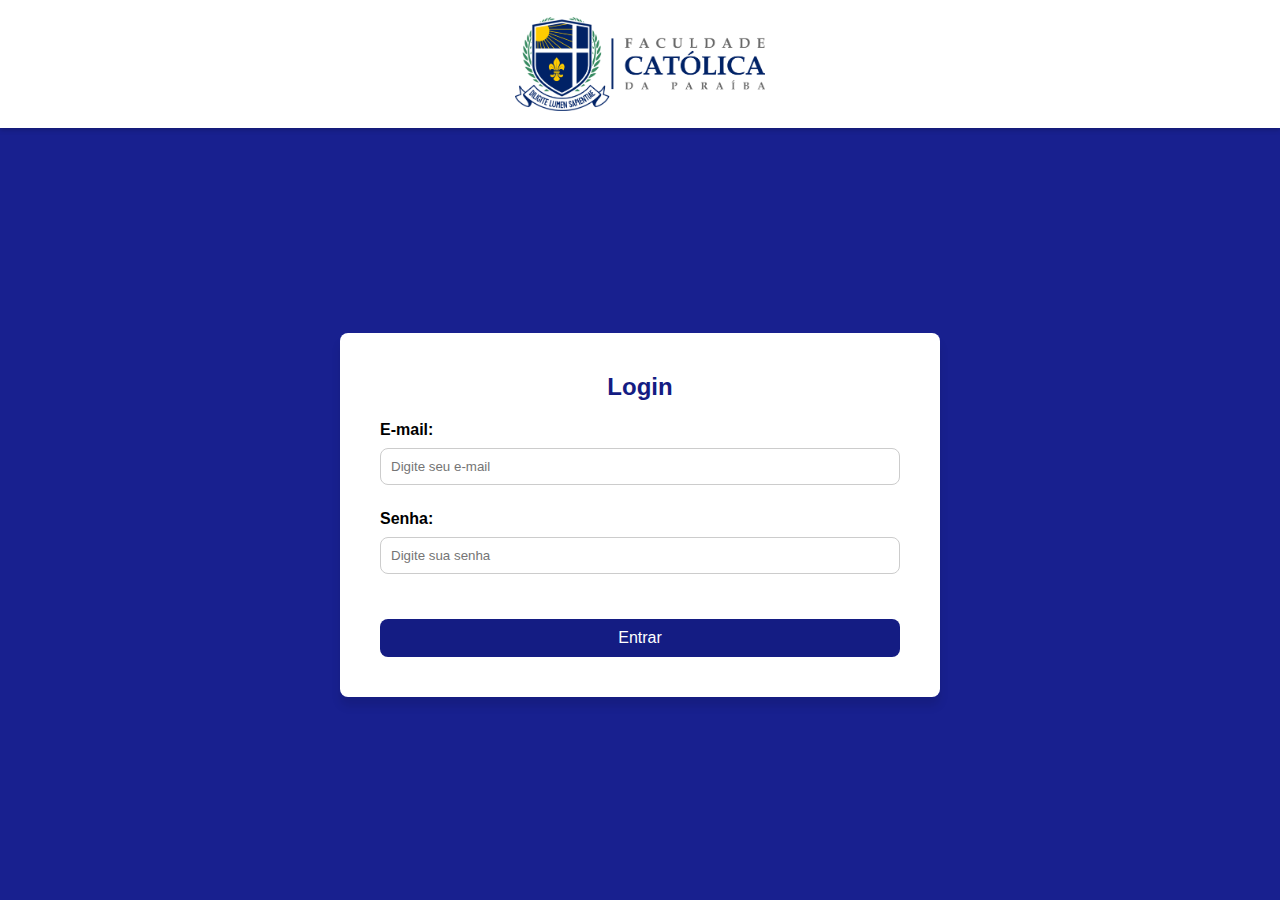
<file: templates/login.html>
<!DOCTYPE html>
<html lang="pt-br">
<head>
    <meta charset="UTF-8">
    <meta name="viewport" content="width=device-width, initial-scale=1.0">
    <title>Formulário de Login</title>
    <link rel="stylesheet" href="/styles/login.css">
    <link rel="shortcut icon" type="image/jpg" href="/img/icon-login.png">
</head>
<body>

    <div class="container-titulo">
        <img src="/img/logo-catolica-da-paraiba.png" alt="Logo Católica da Paraíba" class="logo-centro">
    </div>

    <div class="container">
        <form id="loginForm">
        <h2>Login</h2>
        
        <label for="email">E-mail:</label>
        <input type="email" id="email" name="email" placeholder="Digite seu e-mail" required>
        <p class="error-message" id="emailError"></p>

        <label for="password">Senha:</label>
        <input type="password" id="password" name="password" placeholder="Digite sua senha" required>
        <p class="error-message" id="passwordError"></p>
        <p id="feedback"></p>

        <button type="submit">Entrar</button>
        
      </form>
    </div>
    
    <script src="/js/login.js"></script>
</body>
</html>
</file>
<file: styles/login.css>
* {
    margin: 0;
    padding: 0;
    box-sizing: border-box;
}

body {
    font-family: Arial, sans-serif;
    display: flex;
    justify-content: center;
    align-items: center;
    min-height: 100vh;
    background-color: rgb(24, 32, 143);
    padding: 20px;
}

.container-titulo {
    display: flex;
    justify-content: center;
    align-items: center;
    background-color: rgb(255, 255, 255);
    padding: 4rem;
    width: 100%;
    position: fixed;
    top: 0;
    left: 0;
    box-shadow: 0 2px 5px rgba(0, 0, 0, 0.2);
    height: 10px; 
}

.logo-centro {
    width: min(250px, 80%);
    height: auto;
}

.container {
    align-items: center;
    background-color: white;
    padding: 40px;
    border-radius: 8px;
    box-shadow: 0 9px 10px rgba(0, 0, 0, 0.1);
    width: 600px;
    margin-top: 130px;
}

form {
    display: flex;
    flex-direction: column;
}

h2 {
    text-align: center;
    margin-bottom: 20px;
    color:rgb(20, 28, 131);
    font-size: 24px;
}

label {
    margin-bottom: 9px;
    font-weight: bold;
}

input {
    padding: 10px;
    margin-bottom: 15px;
    border: 1px solid #ccc;
    border-radius: 8px;
    width: 100%;
}

button {
  display: inline-block; 
  width: 100%; 
  padding: 10px 20px; 
  font-size: 16px;
  background-color:rgb(20, 28, 131);
  color: white;
  border: none;
  border-radius: 8px;
  cursor: pointer;
}

.error-message {
  color: red;
  font-size: 12px;
  margin-bottom: 10px;
}
#feedback {
  text-align: center;
  margin-top: 5px;
  margin-bottom: 15px;
  font-size: 14px;
}


@media (max-width: 480px) {
    .container {
        padding: 3rem;
        margin-top: 80px;
    }
    
    .container-titulo {
        padding: 4rem;
        min-height: 60px;
    }
    
    .logo-centro {
        width: 190px;
    }
    
    h2 {
        font-size: 1.3rem;
    }
    
    input, button {
        padding: 12px;
    }
}
</file>
